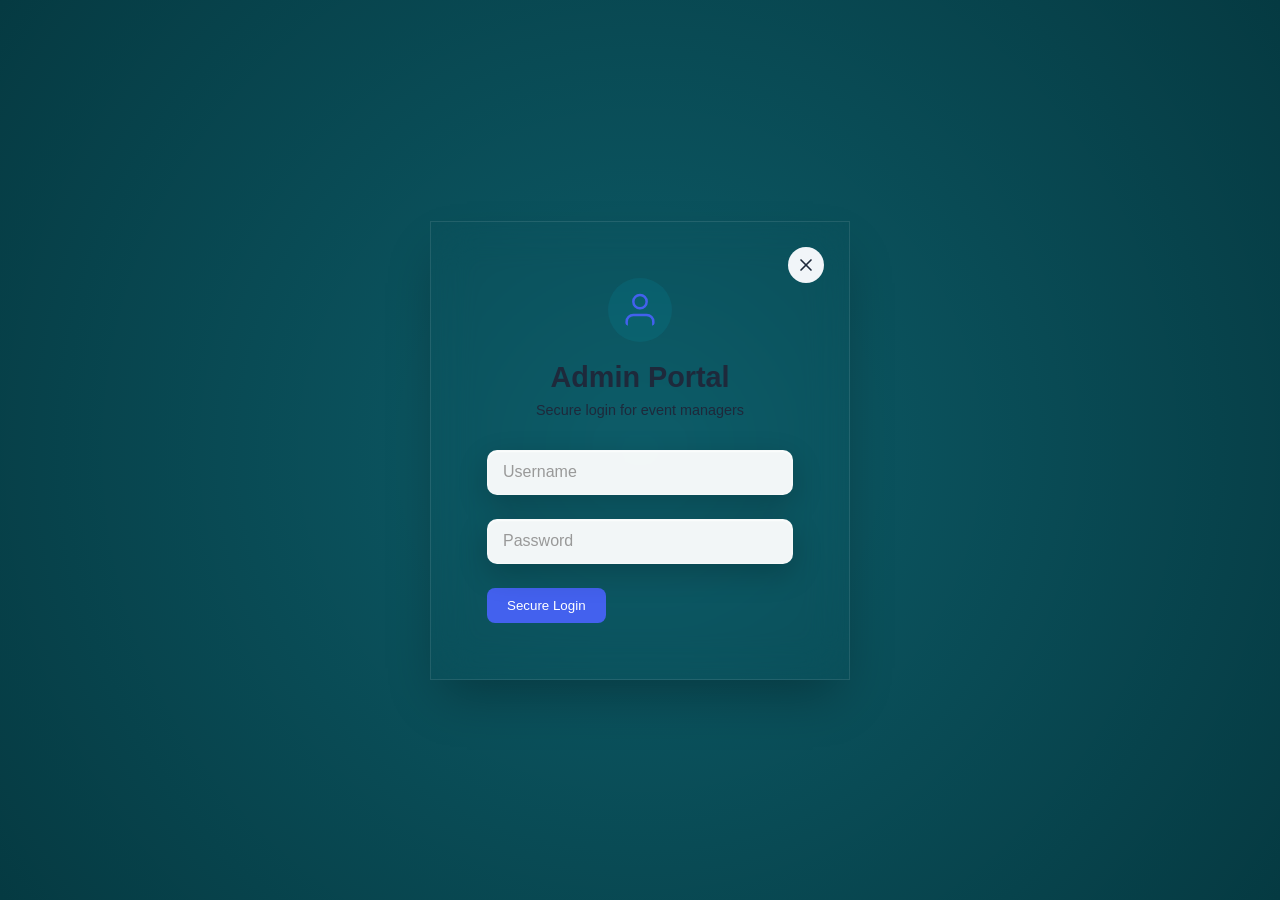
<file: new/admin_login.html>
<!DOCTYPE html>
<html lang="en">

<head>
    <meta charset="UTF-8">
    <meta name="viewport" content="width=device-width, initial-scale=1.0">
    <title>Admin Login - Event Hub</title>
    <link rel="preconnect" href="https://fonts.googleapis.com">
    <link rel="preconnect" href="https://fonts.gstatic.com" crossorigin>
    <link href="https://fonts.googleapis.com/css2?family=Outfit:wght@300;400;500;600;700;800&display=swap"
        rel="stylesheet">
    <link rel="stylesheet" href="../static/style.css">
    <link rel="stylesheet" href="../static/admin_login.css">
    <style>
        /* Specific overrides for a standalone login page using the global styles */
        body {
            background: radial-gradient(circle at center, rgba(0, 84, 97, 0.95) 0%, rgba(0, 54, 62, 0.98) 100%);
            display: flex;
            justify-content: center;
            align-items: center;
            min-height: 100vh;
            margin: 0;
            overflow: hidden;
        }

        .standalone-login {
            background: var(--bg-card);
            padding: 3.5rem;
            width: 100%;
            max-width: 420px;
            border-radius: var(--border-radius-lg);
            box-shadow: 0 25px 50px -12px rgba(0, 0, 0, 0.3);
            text-align: center;
            position: relative;
            animation: modalScaleIn 0.5s cubic-bezier(0.16, 1, 0.3, 1);
            border: 1px solid rgba(255, 255, 255, 0.1);
            backdrop-filter: blur(20px);
        }

        .login-logo {
            margin-bottom: 2rem;
        }

        .login-logo h3 {
            color: var(--primary-dark);
            font-size: 1.8rem;
            font-weight: 800;
            margin: 0;
        }

        .login-logo p {
            color: var(--text-muted);
            font-size: 0.9rem;
            margin-top: 0.5rem;
        }

        .return-home {
            position: absolute;
            top: 25px;
            right: 25px;
            color: var(--text-muted);
            text-decoration: none;
            transition: var(--transition-fast);
            display: flex;
            align-items: center;
            justify-content: center;
            width: 36px;
            height: 36px;
            border-radius: 50%;
            background: #f1f5f9;
        }

        .return-home:hover {
            background: #fee2e2;
            color: #ef4444;
            transform: rotate(90deg);
        }

        .modern-form .input-group {
            margin-bottom: 1.5rem;
        }
    </style>
</head>

<body>
    <div class="standalone-login">
        <a href="index.html" class="return-home" title="Return to Home">
            <svg width="20" height="20" viewBox="0 0 24 24" fill="none" stroke="currentColor" stroke-width="2"
                stroke-linecap="round" stroke-linejoin="round">
                <line x1="18" y1="6" x2="6" y2="18"></line>
                <line x1="6" y1="6" x2="18" y2="18"></line>
            </svg>
        </a>

        <div class="login-logo">
            <!-- Using SVG standard icon for admin -->
            <svg width="64" height="64" viewBox="0 0 24 24" fill="none" stroke="var(--primary-color)" stroke-width="1.5"
                stroke-linecap="round" stroke-linejoin="round"
                style="margin-bottom: 15px; background: rgba(0, 188, 212, 0.1); padding: 12px; border-radius: 50%;">
                <path d="M20 21v-2a4 4 0 0 0-4-4H8a4 4 0 0 0-4 4v2"></path>
                <circle cx="12" cy="7" r="4"></circle>
            </svg>
            <h3>Admin Portal</h3>
            <p>Secure login for event managers</p>
        </div>

        <form class="modern-form">
            <div class="input-group">
                <input class="username" type="text" placeholder="Username" required>
            </div>
            <div class="input-group">
                <input class="password" type="password" placeholder="Password" required>
            </div>
            <button class="btn btn-primary btn-submit" type="button"
                onclick="alert('Admin Authentication currently in development.')">Secure Login</button>
        </form>
    </div>
</body>

</html>
</file>
<file: static/style.css>
:root {
    --primary-color: #4361ee;
    --secondary-color: #3f37c9;
    --success-color: #06d6a0;
    --warning-color: #ffd166;
    --danger-color: #ef476f;
    --dark-color: #2b2d42;
    --light-color: #f8f9fa;
    --text-primary: #1e293b;
    --text-secondary: #64748b;
    --border-color: #e2e8f0;
    --sidebar-bg: #0f172a;
    --sidebar-text: #94a3b8;
    --sidebar-active: #ffffff;
    --sidebar-active-bg: rgba(255, 255, 255, 0.1);
    --card-shadow: 0 4px 6px -1px rgba(0, 0, 0, 0.1), 0 2px 4px -1px rgba(0, 0, 0, 0.06);
    --transition: all 0.3s ease;
}

* {
    margin: 0;
    padding: 0;
    box-sizing: border-box;
    font-family: 'Inter', sans-serif;
}

body {
    background-color: #f1f5f9;
    color: var(--text-primary);
    overflow-x: hidden;
}

/* Layout */
.dashboard-container {
    display: flex;
    min-height: 100vh;
}

/* Sidebar */
.sidebar {
    width: 260px;
    background-color: var(--sidebar-bg);
    color: var(--sidebar-text);
    display: flex;
    flex-direction: column;
    position: fixed;
    height: 100vh;
    left: 0;
    top: 0;
    z-index: 1000;
    transition: var(--transition);
}

.sidebar-header {
    padding: 24px;
    display: flex;
    align-items: center;
    justify-content: space-between;
    border-bottom: 1px solid rgba(255, 255, 255, 0.1);
}

.logo {
    font-size: 1.25rem;
    font-weight: 700;
    color: #fff;
    display: flex;
    align-items: center;
    gap: 10px;
}

.logo i {
    color: var(--primary-color);
}

.sidebar-nav {
    flex: 1;
    padding: 24px 0;
    overflow-y: auto;
}

.sidebar-nav ul {
    list-style: none;
}

.sidebar-nav li {
    margin-bottom: 4px;
}

.sidebar-heading {
    padding: 12px 24px;
    color: var(--sidebar-text);
    font-size: 0.75rem;
    font-weight: 700;
    text-transform: uppercase;
    letter-spacing: 1px;
    opacity: 0.7;
    margin-top: 10px;
    margin-bottom: 8px;
}

.sidebar-nav a {
    display: flex;
    align-items: center;
    gap: 12px;
    padding: 12px 24px;
    color: var(--sidebar-text);
    text-decoration: none;
    font-weight: 500;
    transition: var(--transition);
    border-left: 3px solid transparent;
}

.sidebar-nav a:hover,
.sidebar-nav li.active a {
    color: var(--sidebar-active);
    background-color: var(--sidebar-active-bg);
    border-left-color: var(--primary-color);
}

.sidebar-nav i {
    width: 20px;
    text-align: center;
}

.sidebar-footer {
    padding: 24px;
    border-top: 1px solid rgba(255, 255, 255, 0.1);
}

.logout-btn {
    display: flex;
    align-items: center;
    gap: 12px;
    color: var(--danger-color);
    text-decoration: none;
    font-weight: 500;
    transition: var(--transition);
}

.logout-btn:hover {
    opacity: 0.8;
}

/* Main Content */
.main-content {
    flex: 1;
    margin-left: 260px;
    transition: var(--transition);
    display: flex;
    flex-direction: column;
}

/* Top Bar */
.top-bar {
    height: 70px;
    background-color: #fff;
    display: flex;
    align-items: center;
    justify-content: space-between;
    padding: 0 32px;
    box-shadow: 0 1px 2px 0 rgba(0, 0, 0, 0.05);
    position: sticky;
    top: 0;
    z-index: 900;
}

.toggle-menu-btn {
    display: none;
    font-size: 1.25rem;
    cursor: pointer;
    color: var(--text-secondary);
}

.search-bar {
    display: flex;
    align-items: center;
    background-color: var(--light-color);
    padding: 8px 16px;
    border-radius: 8px;
    width: 300px;
    border: 1px solid var(--border-color);
}

.search-bar i {
    color: var(--text-secondary);
    margin-right: 10px;
}

.search-bar input {
    border: none;
    background: transparent;
    outline: none;
    width: 100%;
    color: var(--text-primary);
}

.top-bar-actions {
    display: flex;
    align-items: center;
    gap: 24px;
}

.action-item {
    position: relative;
    cursor: pointer;
    color: var(--text-secondary);
    font-size: 1.2rem;
}

.badge {
    position: absolute;
    top: -5px;
    right: -5px;
    background-color: var(--danger-color);
    color: #fff;
    font-size: 0.65rem;
    padding: 2px 5px;
    border-radius: 50%;
    font-weight: 700;
}

.user-profile {
    display: flex;
    align-items: center;
    gap: 12px;
    cursor: pointer;
}

.user-profile img {
    width: 40px;
    height: 40px;
    border-radius: 50%;
    object-fit: cover;
}

.user-info {
    display: flex;
    flex-direction: column;
}

.user-info .name {
    font-weight: 600;
    font-size: 0.9rem;
}

.user-info .role {
    font-size: 0.75rem;
    color: var(--text-secondary);
}

/* Profile Dropdown */
.profile-dropdown {
    position: absolute;
    top: 100%;
    right: 0;
    margin-top: 10px;
    background: #fff;
    border-radius: var(--border-radius-md);
    box-shadow: var(--shadow-md);
    width: 250px;
    opacity: 0;
    visibility: hidden;
    transform: translateY(-10px);
    transition: all 0.3s ease;
    z-index: 1000;
    border: 1px solid var(--border-color);
}

.profile-dropdown.active {
    opacity: 1;
    visibility: visible;
    transform: translateY(0);
}

.dropdown-header {
    padding: 15px 20px;
    border-bottom: 1px solid var(--border-color);
}

.dropdown-header h4 {
    margin: 0;
    font-size: 1rem;
    color: var(--text-primary);
}

.dropdown-header p {
    margin: 5px 0 0;
    font-size: 0.8rem;
    color: var(--text-secondary);
}

.dropdown-list {
    list-style: none;
    padding: 10px 0;
    margin: 0;
}

.dropdown-list li a {
    display: flex;
    align-items: center;
    gap: 10px;
    padding: 10px 20px;
    color: var(--text-primary);
    text-decoration: none;
    font-size: 0.9rem;
    transition: background 0.2s ease;
}

.dropdown-list li a:hover {
    background: var(--light-color);
    color: var(--primary-color);
}

.dropdown-logout {
    color: var(--danger-color) !important;
}

.dropdown-logout:hover {
    background: rgba(220, 38, 38, 0.05) !important;
}

/* Dashboard Content */
.content-wrapper {
    padding: 32px;
}

.page-header {
    display: flex;
    align-items: center;
    justify-content: space-between;
    margin-bottom: 32px;
}

.page-header h1 {
    font-size: 1.75rem;
    font-weight: 700;
}

.btn-primary {
    background-color: var(--primary-color);
    color: #fff;
    border: none;
    padding: 10px 20px;
    border-radius: 8px;
    font-weight: 500;
    cursor: pointer;
    display: flex;
    align-items: center;
    gap: 8px;
    transition: var(--transition);
}

.btn-primary:hover {
    background-color: var(--secondary-color);
}

/* Metrics Grid */
.metrics-grid {
    display: grid;
    grid-template-columns: repeat(auto-fit, minmax(240px, 1fr));
    gap: 24px;
    margin-bottom: 32px;
}

.metric-card {
    background-color: #fff;
    padding: 24px;
    border-radius: 12px;
    box-shadow: var(--card-shadow);
    display: flex;
    align-items: flex-start;
    gap: 16px;
    transition: var(--transition);
}

.metric-card:hover {
    transform: translateY(-2px);
    box-shadow: 0 10px 15px -3px rgba(0, 0, 0, 0.1);
}

.card-icon {
    width: 48px;
    height: 48px;
    border-radius: 10px;
    display: flex;
    align-items: center;
    justify-content: center;
    font-size: 1.25rem;
}

.card-icon.blue {
    background-color: #eff6ff;
    color: #3b82f6;
}

.card-icon.orange {
    background-color: #fff7ed;
    color: #f97316;
}

.card-icon.green {
    background-color: #f0fdf4;
    color: #22c55e;
}

.card-icon.purple {
    background-color: #faf5ff;
    color: #a855f7;
}

.card-info h3 {
    font-size: 0.9rem;
    color: var(--text-secondary);
    margin-bottom: 8px;
    font-weight: 500;
}

.card-info .number {
    font-size: 1.75rem;
    font-weight: 700;
    color: var(--text-primary);
    margin-bottom: 8px;
}

.trend {
    font-size: 0.8rem;
    color: var(--text-secondary);
    display: flex;
    align-items: center;
    gap: 4px;
}

.trend.up {
    color: var(--success-color);
}

.trend.down {
    color: var(--danger-color);
}

/* Recent Events Table */
.recent-events-section {
    background-color: #fff;
    border-radius: 12px;
    box-shadow: var(--card-shadow);
    overflow: hidden;
}

.section-header {
    padding: 24px;
    border-bottom: 1px solid var(--border-color);
    display: flex;
    align-items: center;
    justify-content: space-between;
}

.section-header h2 {
    font-size: 1.25rem;
    font-weight: 600;
}

.view-all {
    color: var(--primary-color);
    text-decoration: none;
    font-weight: 500;
    font-size: 0.9rem;
}

.table-container {
    overflow-x: auto;
}

table {
    width: 100%;
    border-collapse: collapse;
}

th {
    text-align: left;
    padding: 16px 24px;
    background-color: #f8fafc;
    color: var(--text-secondary);
    font-weight: 600;
    font-size: 0.85rem;
    text-transform: uppercase;
    letter-spacing: 0.05em;
}

td {
    padding: 16px 24px;
    border-bottom: 1px solid var(--border-color);
    color: var(--text-primary);
    font-size: 0.95rem;
}

tr:last-child td {
    border-bottom: none;
}

.event-cell {
    display: flex;
    align-items: center;
    gap: 12px;
}

.event-img {
    width: 40px;
    height: 40px;
    border-radius: 8px;
    display: flex;
    align-items: center;
    justify-content: center;
    font-size: 1.25rem;
    flex-shrink: 0;
}

.event-name {
    font-weight: 600;
}

.event-cat {
    font-size: 0.8rem;
    color: var(--text-secondary);
}

.status-badge {
    padding: 6px 12px;
    border-radius: 20px;
    font-size: 0.8rem;
    font-weight: 600;
}

.status-approved {
    background-color: #dcfce7;
    color: #166534;
}

.status-pending {
    background-color: #fef9c3;
    color: #854d0e;
}

.status-rejected {
    background-color: #fee2e2;
    color: #991b1b;
}

.action-buttons {
    display: flex;
    gap: 8px;
}

.icon-btn {
    width: 32px;
    height: 32px;
    border-radius: 6px;
    border: none;
    display: flex;
    align-items: center;
    justify-content: center;
    cursor: pointer;
    background-color: transparent;
    color: var(--text-secondary);
    transition: var(--transition);
}

.icon-btn:hover {
    background-color: #f1f5f9;
    color: var(--primary-color);
}

.icon-btn.check:hover {
    color: var(--success-color);
    background-color: #dcfce7;
}

.icon-btn.xmark:hover {
    color: var(--danger-color);
    background-color: #fee2e2;
}

.icon-btn.delete:hover {
    color: var(--danger-color);
    background-color: #fee2e2;
}

.mobile-only {
    display: none;
}

/* Responsive */
@media (max-width: 1024px) {
    .mobile-only {
        display: block;
        background: none;
        border: none;
        color: var(--sidebar-text);
        font-size: 1.25rem;
        cursor: pointer;
    }

    .sidebar {
        transform: translateX(-100%);
    }

    .sidebar.active {
        transform: translateX(0);
    }

    .main-content {
        margin-left: 0;
    }

    .toggle-menu-btn {
        display: block;
    }

    .top-bar {
        padding: 0 16px;
    }

    .content-wrapper {
        padding: 16px;
    }
}

@media (max-width: 768px) {
    .search-bar {
        display: none;
    }

    .metrics-grid {
        grid-template-columns: 1fr;
    }

    .page-header {
        flex-direction: column;
        align-items: flex-start;
        gap: 16px;
    }

    .btn-primary {
        width: 100%;
        justify-content: center;
    }

    .form-row {
        grid-template-columns: 1fr;
    }
}

/* Modal Styles */
.modal-overlay {
    position: fixed;
    top: 0;
    left: 0;
    width: 100%;
    height: 100%;
    background-color: rgba(0, 0, 0, 0.5);
    display: flex;
    justify-content: center;
    align-items: center;
    z-index: 2000;
    opacity: 0;
    visibility: hidden;
    transition: var(--transition);
}

.modal-overlay.active {
    opacity: 1;
    visibility: visible;
}

.modal-content {
    background-color: #fff;
    border-radius: 12px;
    width: 90%;
    max-width: 500px;
    max-height: 90vh;
    display: flex;
    flex-direction: column;
    box-shadow: 0 20px 25px -5px rgba(0, 0, 0, 0.1), 0 10px 10px -5px rgba(0, 0, 0, 0.04);
    transform: translateY(-20px);
    transition: var(--transition);
}

.modal-overlay.active .modal-content {
    transform: translateY(0);
}

.modal-header {
    padding: 20px 24px;
    border-bottom: 1px solid var(--border-color);
    display: flex;
    align-items: center;
    justify-content: space-between;
}

.modal-header h2 {
    font-size: 1.25rem;
    font-weight: 600;
    color: var(--text-primary);
}

.close-modal {
    background: none;
    border: none;
    font-size: 1.25rem;
    color: var(--text-secondary);
    cursor: pointer;
    transition: var(--transition);
}

.close-modal:hover {
    color: var(--danger-color);
}

.modal-body {
    padding: 24px;
    overflow-y: auto;
}

.form-group {
    margin-bottom: 16px;
}

.form-row {
    display: grid;
    grid-template-columns: 1fr 1fr;
    gap: 16px;
}

.form-group label {
    display: block;
    margin-bottom: 8px;
    font-size: 0.9rem;
    font-weight: 500;
    color: var(--text-primary);
}

.form-group input,
.form-group select {
    width: 100%;
    padding: 10px 12px;
    border: 1px solid var(--border-color);
    border-radius: 6px;
    font-size: 0.95rem;
    outline: none;
    transition: var(--transition);
    background-color: #fff;
    color: var(--text-primary);
}

.form-group input:focus,
.form-group select:focus {
    border-color: var(--primary-color);
    box-shadow: 0 0 0 3px rgba(67, 97, 238, 0.15);
}

.form-actions {
    display: flex;
    justify-content: flex-end;
    gap: 12px;
    margin-top: 24px;
}

.btn-secondary {
    background-color: transparent;
    border: 1px solid var(--border-color);
    color: var(--text-secondary);
    padding: 10px 20px;
    border-radius: 8px;
    font-weight: 500;
    cursor: pointer;
    transition: var(--transition);
}

.btn-secondary:hover {
    background-color: #f1f5f9;
    color: var(--text-primary);
}
</file>
<file: static/admin_login.css>
* {
    margin: 0;
    padding: 0;
    box-sizing: border-box;
}

body {
    background: linear-gradient(135deg, #005461 0%, #003d4d 100%);
    min-height: 100vh;
    display: flex;
    justify-content: center;
    align-items: center;
    font-family: -apple-system, BlinkMacSystemFont, 'Segoe UI', Roboto, Oxygen, Ubuntu, Cantarell, sans-serif;
}

h3 {
    margin: 0;
    font-size: 1.8rem;
}

.heading {
    border: none;
    margin-bottom: 30px;
    color: #fff;
    text-shadow: 0 2px 5px rgba(0, 0, 0, 0.4);
    text-align: center;
    width: 100%;
}

.container {
    display: flex;
    flex-direction: column;
    justify-content: center;
    align-items: center;
    color: #fff;
    text-shadow: 0 2px 5px rgba(0, 0, 0, 0.4);
    background: transparent;
    background: linear-gradient(
        135deg,
        rgba(255, 255, 255, 0.12),
        rgba(255, 255, 255, 0.08)
    );
    border: 1px solid rgba(255, 255, 255, 0.15);
    padding: 60px 70px;
    border-radius: 20px;
    box-shadow:
        0 10px 30px rgba(0, 0, 0, 0.3),
        inset 0 1px 2px rgba(255, 255, 255, 0.1);
    max-width: 420px;
    width: 100%;
    backdrop-filter: blur(10px);
}

.profile {
    margin-bottom: 25px;
    display: flex;
    justify-content: center;
}

.profile img {
    width: 90px;
    height: 90px;
    border-radius: 50%;
    object-fit: cover;
    box-shadow: 
        0 5px 15px rgba(0, 0, 0, 0.3),
        0 0 15px rgba(255, 255, 255, 0.1);
}

.login-form {
    width: 100%;
}

.form-group {
    margin-bottom: 20px;
}

.form-group label {
    display: block;
    margin-bottom: 8px;
    font-weight: 500;
    color: #fff;
    font-size: 0.95rem;
}

.username,
.password {
    width: 100%;
    height: 45px;
    border-radius: 10px;
    border: 1px solid rgba(255, 255, 255, 0.3);
    padding: 10px 15px;
    font-size: 1rem;
    color: #333;
    background: rgba(255, 255, 255, 0.95);
    box-shadow:
        0 10px 30px rgba(0, 0, 0, 0.2),
        inset 0 1px 2px rgba(255, 255, 255, 0.8);
    transition: all 0.3s ease;
}

.username:focus,
.password:focus {
    outline: none;
    background: #fff;
    box-shadow:
        0 10px 30px rgba(0, 0, 0, 0.25),
        inset 0 1px 2px rgba(255, 255, 255, 1);
    border-color: rgba(255, 255, 255, 0.5);
}

.username::placeholder,
.password::placeholder {
    color: #999;
}

.button {
    width: 100%;
    height: 45px;
    border-radius: 10px;
    border: none;
    background-color: #005461;
    color: #fff;
    font-weight: 600;
    font-size: 1rem;
    cursor: pointer;
    box-shadow:
        0 10px 30px rgba(0, 0, 0, 0.25),
        inset 0 1px 2px rgba(255, 255, 255, 0.1);
    transition: all 0.3s ease;
    text-transform: uppercase;
    letter-spacing: 0.5px;
}

.button:hover {
    background-color: #003d47;
    transform: translateY(-2px);
    box-shadow:
        0 15px 35px rgba(0, 0, 0, 0.3),
        inset 0 1px 2px rgba(255, 255, 255, 0.1);
}

.button:active {
    transform: translateY(0);
}

.error-message {
    width: 100%;
    padding: 12px 15px;
    margin-bottom: 20px;
    background: rgba(239, 68, 68, 0.2);
    border: 1px solid rgba(239, 68, 68, 0.5);
    border-radius: 8px;
    color: #fecaca;
    font-size: 0.9rem;
    display: flex;
    align-items: center;
    gap: 10px;
    animation: slideDown 0.3s ease;
}

.error-message i {
    font-size: 1.1rem;
}

@keyframes slideDown {
    from {
        opacity: 0;
        transform: translateY(-10px);
    }
    to {
        opacity: 1;
        transform: translateY(0);
    }
}

@media (max-width: 480px) {
    .container {
        padding: 40px 30px;
        margin: 20px;
    }
    
    h3 {
        font-size: 1.5rem;
    }
    
    .username,
    .password,
    .button {
        font-size: 0.95rem;
    }
}
</file>
